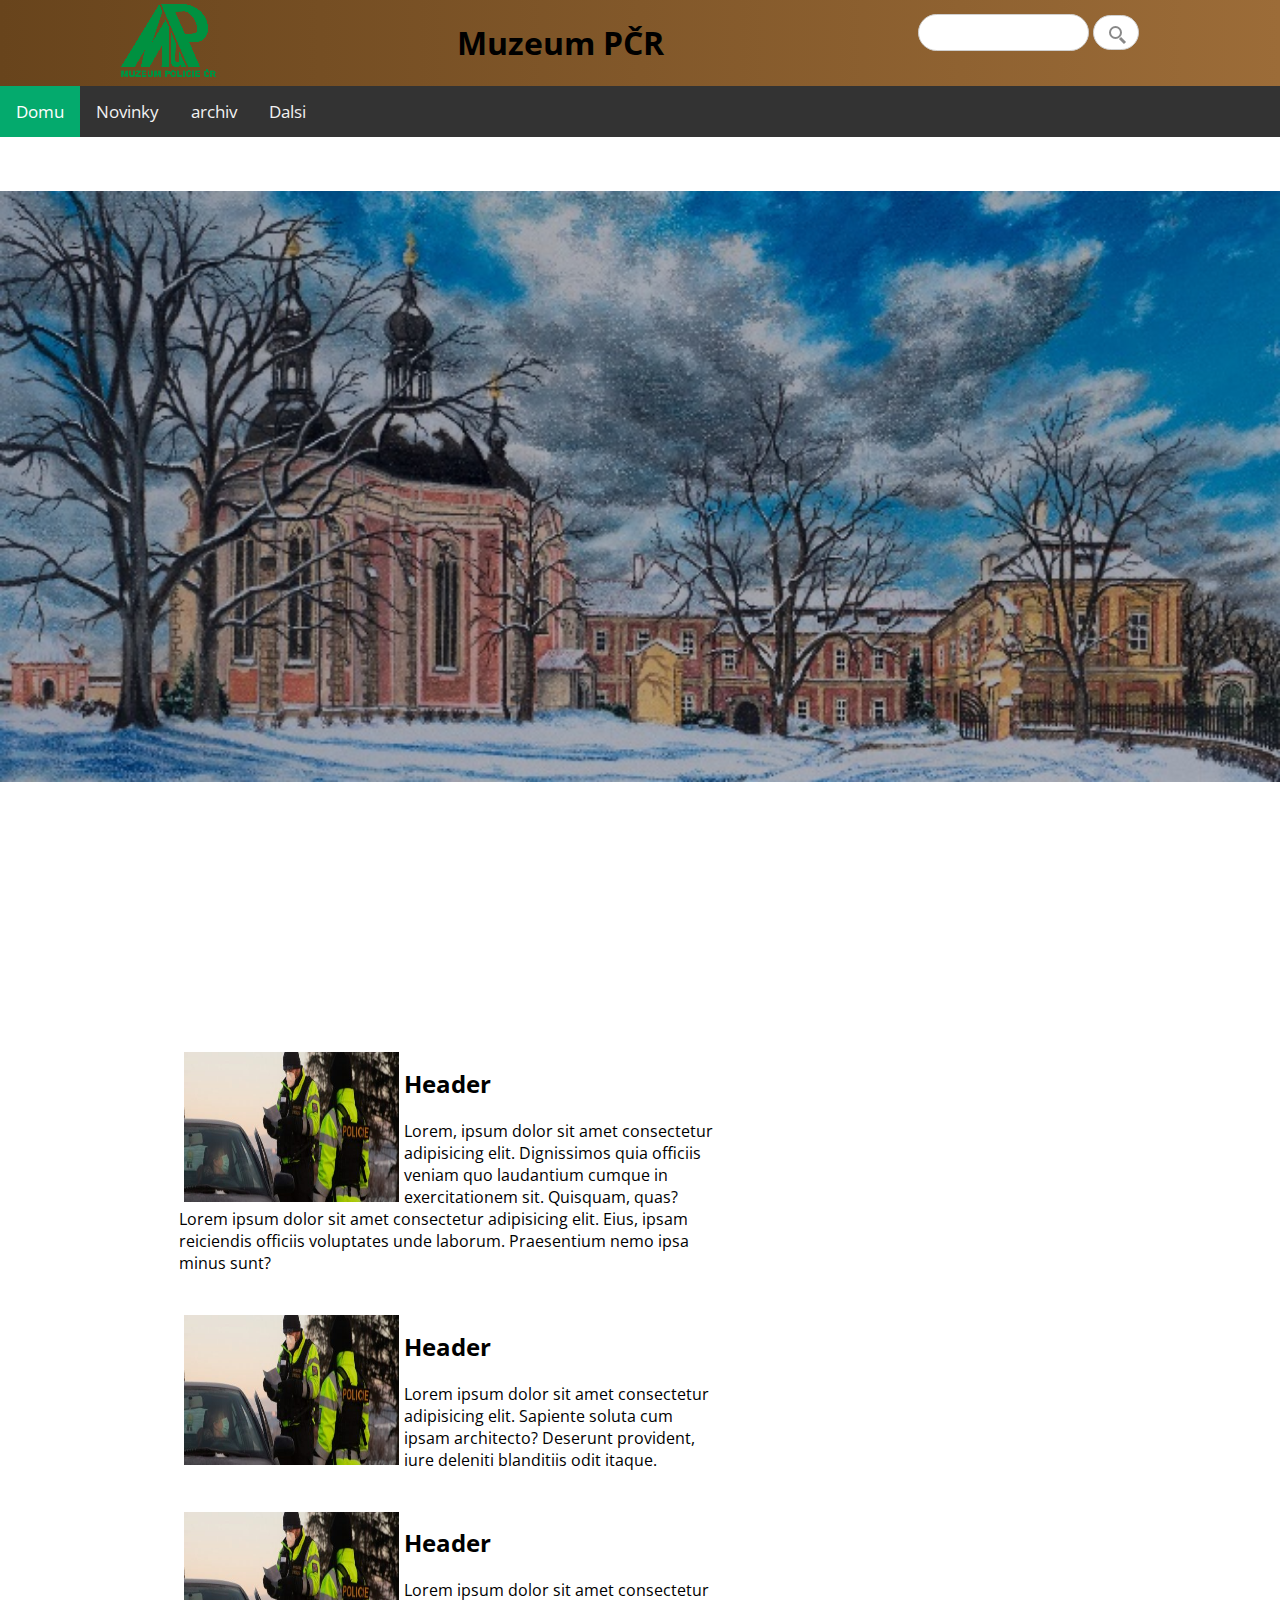
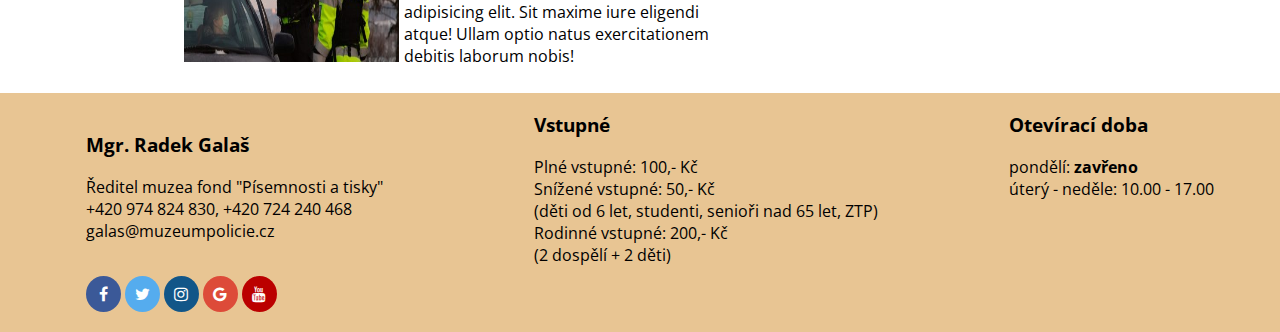
<file: index.html>
<!DOCTYPE html>
<html>

<head>
    <meta charset="UTF-8">
    <meta name="viewport" content="width=device-width, initial-scale=1.0">
    <title>Muzeum</title>
    <link rel="stylesheet" href="style.css">
    <link rel="icon" href="logo.png" type="image/icon type">

    <link rel="stylesheet" href="https://cdnjs.cloudflare.com/ajax/libs/font-awesome/4.7.0/css/font-awesome.min.css">
    <link rel="stylesheet" href="https://cdnjs.cloudflare.com/ajax/libs/OwlCarousel2/2.3.4/assets/owl.carousel.min.css">
    <link rel="stylesheet" href="https://cdnjs.cloudflare.com/ajax/libs/OwlCarousel2/2.3.4/assets/owl.theme.default.min.css">
    <link rel="preconnect" href="https://fonts.googleapis.com">
    <link rel="preconnect" href="https://fonts.gstatic.com" crossorigin>
    <link href="https://fonts.googleapis.com/css2?family=Open+Sans:ital,wght@1,300&display=swap" rel="stylesheet">

    
    <script src="https://cdnjs.cloudflare.com/ajax/libs/jquery/3.3.1/jquery.min.js"></script>
    <script src="https://cdnjs.cloudflare.com/ajax/libs/OwlCarousel2/2.3.4/owl.carousel.min.js"></script>
   


    <script src="script.js"></script>
</head>

<body>

    <header>
        <div id="top" class="">
            <div class="head-content">


                <div class="hitem logo">
                    <img src="logo.png" alt="">
                </div>
                <div class=" hitem nadpis">
                    <h1>Muzeum PČR</h1>
                </div>
                <div class=" hitemvyhledavani">
                    <form action="">
                        <input type="text" id="search">
                        <button type="submit" class="search-button"><span class="ico ico-mglass"></span></button>
                    </form>
                </div>
            </div>
            <div class="topnav" id="myTopnav">
                <a href="index.html" class="active">Domu</a>
                <a href="kontakt.html">Novinky</a>
                <a href="archiv.html">archiv</a>
                <a href="#about" onclick="openNav()">Dalsi</a>
                <a href="javascript:void(0);" class="icon" onclick="myFunction()">
                  <i class="fa fa-bars"></i>
                </a>
              </div>
            </div>
        </header>

        </div>
        <div id="slider" class="">
            <div id="owl-carousel" class="owl-carousel owl-theme">
                <div class="item">
                    <img src="1.png" alt="">
                    
                </div>
                <div class="item">
                    <img src="1.png" alt="">
                    
                </div>
            </div>
        </div>

        <div class="novinky">
            
            <div class="udalost">
                <img src="udalost.jpg" alt="">
                <h2>Header</h2>
                <p>Lorem, ipsum dolor sit amet consectetur adipisicing elit. Dignissimos quia officiis veniam quo laudantium cumque in exercitationem sit. Quisquam, quas? Lorem ipsum dolor sit amet consectetur adipisicing elit. Eius, ipsam reiciendis officiis voluptates unde laborum. Praesentium nemo ipsa minus sunt?</p>
            </div>
            
            <div class="udalost">
                <img src="udalost.jpg" alt="">
                <h2>Header</h2>
                <p>Lorem ipsum dolor sit amet consectetur adipisicing elit. Sapiente soluta cum ipsam architecto? Deserunt provident, iure deleniti blanditiis odit itaque.</p>
            </div>

            <div class="udalost">
                <img src="udalost.jpg" alt="">
                <h2>Header</h2>
                <p>Lorem ipsum dolor sit amet consectetur adipisicing elit. Sit maxime iure eligendi atque! Ullam optio natus exercitationem debitis laborum nobis!</p>
            </div>

        </div>
        
        
   





    <footer class="foot">
        <div class="footcontent">
            

            <div class="box kontakt">
                <div class="reditel">
                    <h3>Mgr. Radek Galaš</h3>
                    <p>Ředitel muzea
                    fond "Písemnosti a tisky"<br>

                    +420 974 824 830, +420 724 240 468<br>
                    galas@muzeumpolicie.cz</p>
                </div><br>

                <div class=" socSite">
                    <a href="#" class="fa fa-facebook"></a>
                    <a href="#" class="fa fa-twitter"></a>
                    <a href="#" class="fa fa-instagram"></a>
                    <a href="#" class="fa fa-google"></a>
                    <a href="#" class="fa fa-youtube"></a>

                </div>

            </div>

            <div class="box vstup">
                <h3>Vstupné</h3>
                <p>Plné vstupné: 100,- Kč<br>
                    Snížené vstupné: 50,- Kč<br>
                    (děti od 6 let, studenti, senioři nad 65 let, ZTP)<br>
                    Rodinné vstupné: 200,- Kč<br>
                    (2 dospělí + 2 děti)</p><br>

                    
            </div>    

            <div class="box otvdoba">
                <h3>Otevírací doba</h3>
                    <p>pondělí: <strong>zavřeno</strong><br>
                        úterý - neděle: 10.00 - 17.00</p>
            </div>
            
            
        </div>
    </footer>
   
</div>
</body>

</html>
</file>
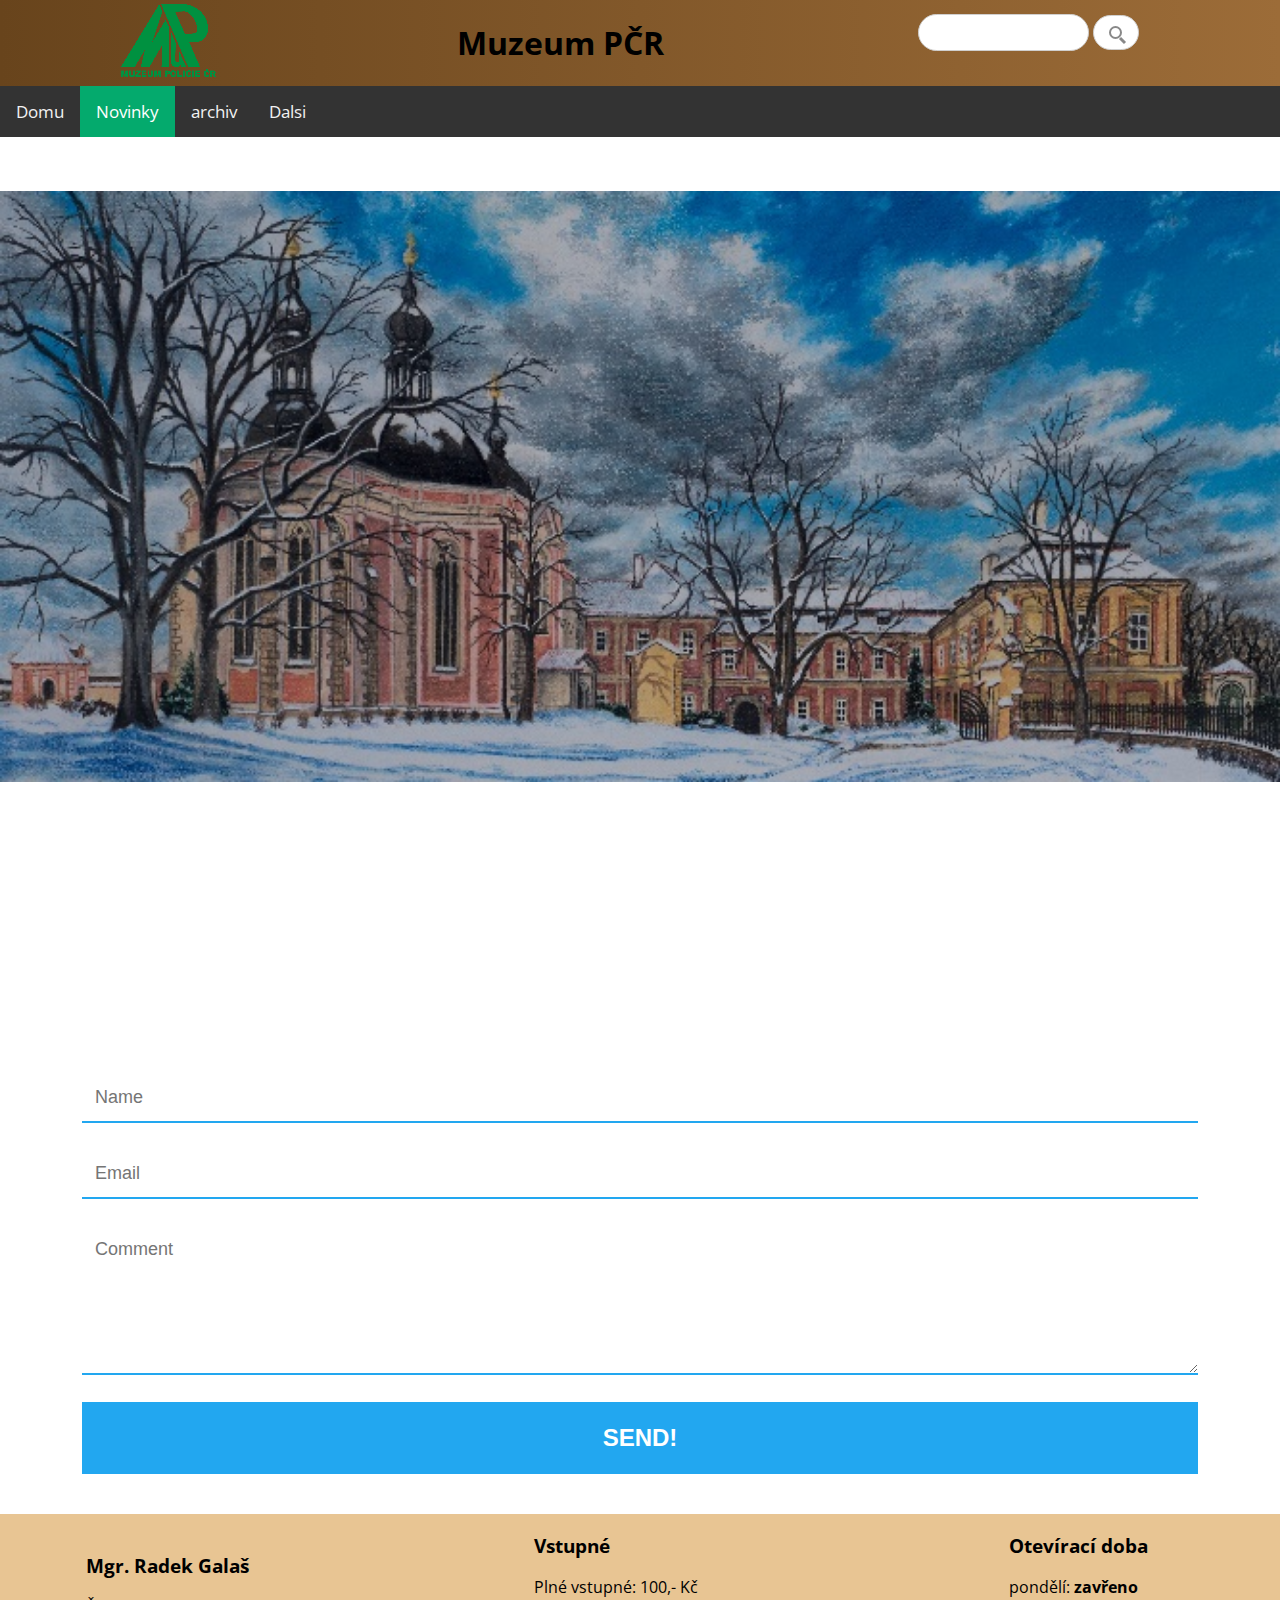
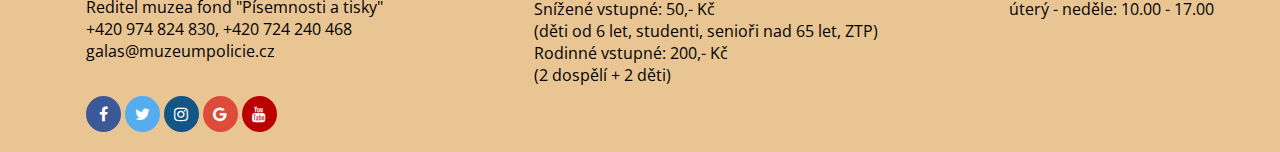
<file: kontakt.html>
<!DOCTYPE html>
<html>

<head>
    <meta charset="UTF-8">
    <meta name="viewport" content="width=device-width, initial-scale=1.0">
    <title>Muzeum</title>
    <link rel="stylesheet" href="style.css">
    <link rel="icon" href="logo.png" type="image/icon type">

    <link rel="stylesheet" href="https://cdnjs.cloudflare.com/ajax/libs/font-awesome/4.7.0/css/font-awesome.min.css">
    <link rel="stylesheet" href="https://cdnjs.cloudflare.com/ajax/libs/OwlCarousel2/2.3.4/assets/owl.carousel.min.css">
    <link rel="stylesheet" href="https://cdnjs.cloudflare.com/ajax/libs/OwlCarousel2/2.3.4/assets/owl.theme.default.min.css">
    <link rel="preconnect" href="https://fonts.googleapis.com">
    <link rel="preconnect" href="https://fonts.gstatic.com" crossorigin>
    <link href="https://fonts.googleapis.com/css2?family=Open+Sans:ital,wght@1,300&display=swap" rel="stylesheet">

    
    <script src="https://cdnjs.cloudflare.com/ajax/libs/jquery/3.3.1/jquery.min.js"></script>
    <script src="https://cdnjs.cloudflare.com/ajax/libs/OwlCarousel2/2.3.4/owl.carousel.min.js"></script>
   


    <script src="script.js"></script>
</head>

<body>

    <header>
        <div id="top" class="">
            <div class="head-content">


                <div class="hitem logo">
                    <img src="logo.png" alt="">
                </div>
                <div class=" hitem nadpis">
                    <h1>Muzeum PČR</h1>
                </div>
                <div class=" hitemvyhledavani">
                    <form action="">
                        <input type="text" id="search">
                        <button type="submit" class="search-button"><span class="ico ico-mglass"></span></button>
                    </form>
                </div>
            </div>
            <div class="topnav" id="myTopnav">
                <a href="index.html" >Domu</a>
                <a href="kontakt.html" class="active">Novinky</a>
                <a href="archiv.html">archiv</a>
                <a href="#about" onclick="openNav()">Dalsi</a>
                <a href="javascript:void(0);" class="icon" onclick="myFunction()">
                  <i class="fa fa-bars"></i>
                </a>
              </div>
            </div>
        </header>

        </div>
        <div id="slider" class="">
            <div id="owl-carousel" class="owl-carousel owl-theme">
                <div class="item">
                    <img src="1.png" alt="">
                    
                </div>
                <div class="item">
                    <img src="1.png" alt="">
                    
                </div>
            </div>
        </div>

        <div class="kontakt">
          
          <form>
          
            <p class="name">
              <input name="name" type="text" class="feedback-input" placeholder="Name" id="name" />
            </p>
          
            <p class="email">
              <input name="email" type="text" class="feedback-input" id="email" placeholder="Email" />
            </p>
          
            <p class="text">
              <textarea name="text" class="feedback-input" id="comment" placeholder="Comment"></textarea>
            </p>
          
          
            <div class="submit">
              <input type="submit" value="SEND!" id="button-blue" />
            </div>
            
          </form>
            




        </div>
        
   





        <footer class="foot">
            <div class="footcontent">
                
    
                <div class="box kontakt">
                    <div class="reditel">
                        <h3>Mgr. Radek Galaš</h3>
                        <p>Ředitel muzea
                        fond "Písemnosti a tisky"<br>
    
                        +420 974 824 830, +420 724 240 468<br>
                        galas@muzeumpolicie.cz</p>
                    </div><br>
    
                    <div class=" socSite">
                        <a href="#" class="fa fa-facebook"></a>
                        <a href="#" class="fa fa-twitter"></a>
                        <a href="#" class="fa fa-instagram"></a>
                        <a href="#" class="fa fa-google"></a>
                        <a href="#" class="fa fa-youtube"></a>
    
                    </div>
    
                </div>
    
                <div class="box vstup">
                    <h3>Vstupné</h3>
                    <p>Plné vstupné: 100,- Kč<br>
                        Snížené vstupné: 50,- Kč<br>
                        (děti od 6 let, studenti, senioři nad 65 let, ZTP)<br>
                        Rodinné vstupné: 200,- Kč<br>
                        (2 dospělí + 2 děti)</p><br>
    
                        
                </div>    
    
                <div class="box otvdoba">
                    <h3>Otevírací doba</h3>
                        <p>pondělí: <strong>zavřeno</strong><br>
                            úterý - neděle: 10.00 - 17.00</p>
                </div>
                
                
            </div>
        </footer>
   
</div>
</body>

</html>
</file>
<file: style.css>
* {
  
  font-family: 'Open Sans', sans-serif;
  color:black;
}


/*
----color palet----

#9c6c38	
#e8c593	
#68441c	
#ac9454	
#d3c8ba	
#534137
*/
body{
  margin: 0;
}

.content{
  display: flex;
}

  /*----vyhledavani----*/
  
  #search{
      
    margin: 0 auto;
    width: 65%;
    height: 25px;
    padding: 5px;
    padding-left: 10px;
    padding-right: 10px;
    font-size: 1rem;
    border: 1px solid #D0CFCE;
    outline: none;
    border-radius: 30px;
  } 

  .search-button{
    background-color: white;
    width: 20%;
    border: 1px solid #D0CFCE;
    outline: none;
    height: 35px;
    padding: 5px;
    font-size: 1rem;
    margin: 0 auto;
    border-radius: 30px;
  }


.ico-mglass {
  position:relative;
  display:inline-block;
  background: #fff;
  border-radius: 30px;
  height: 9px;
  width: 9px;
  border: 2px solid #888;
}
  .ico-mglass:after {
    content: "";
    height: 3px;
    width: 7px;
    background: #888;
    position:absolute;
    top:11px;
    left:8px;
    -webkit-transform: rotate(45deg);
     -moz-transform: rotate(45deg);
      -ms-transform: rotate(45deg);
       -o-transform: rotate(45deg);
  }
  




/*----header/menu----*/

header{
  overflow: hidden;
  position: sticky;
  top: 0;
  width: 100%;
  z-index: 100;
  background-image: linear-gradient(to right, #68441c, #9c6c38);

}

.hitem{
  width:auto;
}

#top{
  min-height: 100px;
  width: 100%;
  
}

.topnav {
  overflow: hidden;
  background-color: #333;
}

.topnav a {
  float: left;
  display: block;
  color: #f2f2f2;
  text-align: center;
  padding: 14px 16px;
  text-decoration: none;
  font-size: 17px;
}

.topnav a:hover {
  background-color: #ddd;
  color: black;
}

.topnav a.active {
  background-color: #04AA6D;
  color: white;
}

.topnav .icon {
  display: none;
}




.head-content{
  display: flex;
  flex-direction: row;
  justify-content: space-around;
  flex-wrap: wrap;
  align-items: center;
}


/*----kontakt form----*/




form {
  font-family: 'Cabin', sans-serif;
  padding: 0;
  width: 90%;
  border-radius: 15px;
  margin: 0 auto;
  margin-bottom: 20px;
}

.feedback-input {
  color: #000;
  font-family: 'Cabin', sans-serif;
  font-weight: 400;
  font-size: 18px;
  border-radius: 0;
  margin-right: 0;
  line-height: 22px;
  background-color: none;
  padding: 13px 13px 13px 13px;
  margin-bottom: 10px;
  width: 100%;
  -webkit-box-sizing: border-box;
  -moz-box-sizing: border-box;
  -ms-box-sizing: border-box;
  box-sizing: border-box;
  border-bottom: 2px solid #22A7F0;
  border-top: none;
  border-left: none;
  border-right: none;
}

.feedback-input:focus {
  box-shadow: 0;
  color: #3498db;
  transition: .4s ease;
  outline: none;
  border-bottom: 2px solid black;
  padding: 13px 13px 13px 13px;
}

.focused {
  color: #30aed6;
  border: #30aed6 solid 3px;
}

textarea {
  width: 100%;
  height: 150px;
  line-height: 150%;
  resize: vertical;
}

#button-blue {
  font-family: 'Cabin', sans-serif;
  font-weight: 400;
  width: 100%;
  border: none;
  cursor: pointer;
  background-color: #22A7F0;
  color: white;
  font-size: 24px;
  padding-top: 22px;
  padding-bottom: 22px;
  margin-top: -4px;
  font-weight: 700;
  transition: .3s ease;
}

#button-blue:hover {
  background-color: rgba(0, 0, 0, 0);
  color: black;
  background: #22A7F0;
}

.submit:hover {
  color: #22A7F0;
}




/*----slider----*/

#slider{
    margin: 0 auto;
    width: 100%;
    margin-right: 5px;
    height: 100vh;
}


.item {
  align-items: center;
  color: white;
  display: flex;
  justify-content: center;
  width:100%;
  position:relative;
  max-height: 700px;
  border-radius: 20%;
  height: 100vh;
}

.item img{
  
  max-height: 100vh;
  min-width: auto;
}
.owl-carousel{
  height: 100vH;
}




.novinky{
  width:70%;
  display: flex;
  flex-direction: row;
  flex-wrap: wrap;
  justify-content: center;
}

.udalost{
  width: 60%;
 padding: 10px;
}

.udalost img{
  width: 40%;
  height: 150px;
  float: left;
  margin : 5px;
}

/*----footer----*/

.footcontent{
    display: flex;
    flex-direction: row;
    flex-wrap: wrap;
    justify-content: space-around;
    background-color: 	#e8c593;
}

.box {
  width:auto;
}

.kontakt {
  height: auto;
  font-family: 'Cabin', sans-serif;
  margin: 0;
  display: block;
  padding: 20px;
  border-radius: 15px;
}

  /*----socnet icony-----*/

  .fa {
    padding: 10px;
    font-size: 20px;
    width: 15px;
    text-align: center;
    text-decoration: none;
    border-radius: 50%;
  }

  .fa:hover {
    opacity: 0.7;
}

.fa-facebook {
  background: #3B5998;
  color: white;
}

.fa-twitter {
  background: #55ACEE;
  color: white;
}

.fa-google {
  background: #dd4b39;
  color: white;
}

.fa-instagram {
    background: #125688;
    color: white;
  }

  .fa-youtube {
    background: #bb0000;
    color: white;
  }


  @media screen and (max-width: 420px) {
    .sidenav {padding-top: 15px;}
    .sidenav a {font-size: 18px;}
    .content{
      min-width: 100%;
     
    }
     .udalost{
       width:100%;
     }

     .hitem{
       width:100%;
       text-align: center;
     }
       
     
  }


  
  @media screen and (max-width: 800px) {

    .udalost{
      width:100%;
    }
  }
</file>
